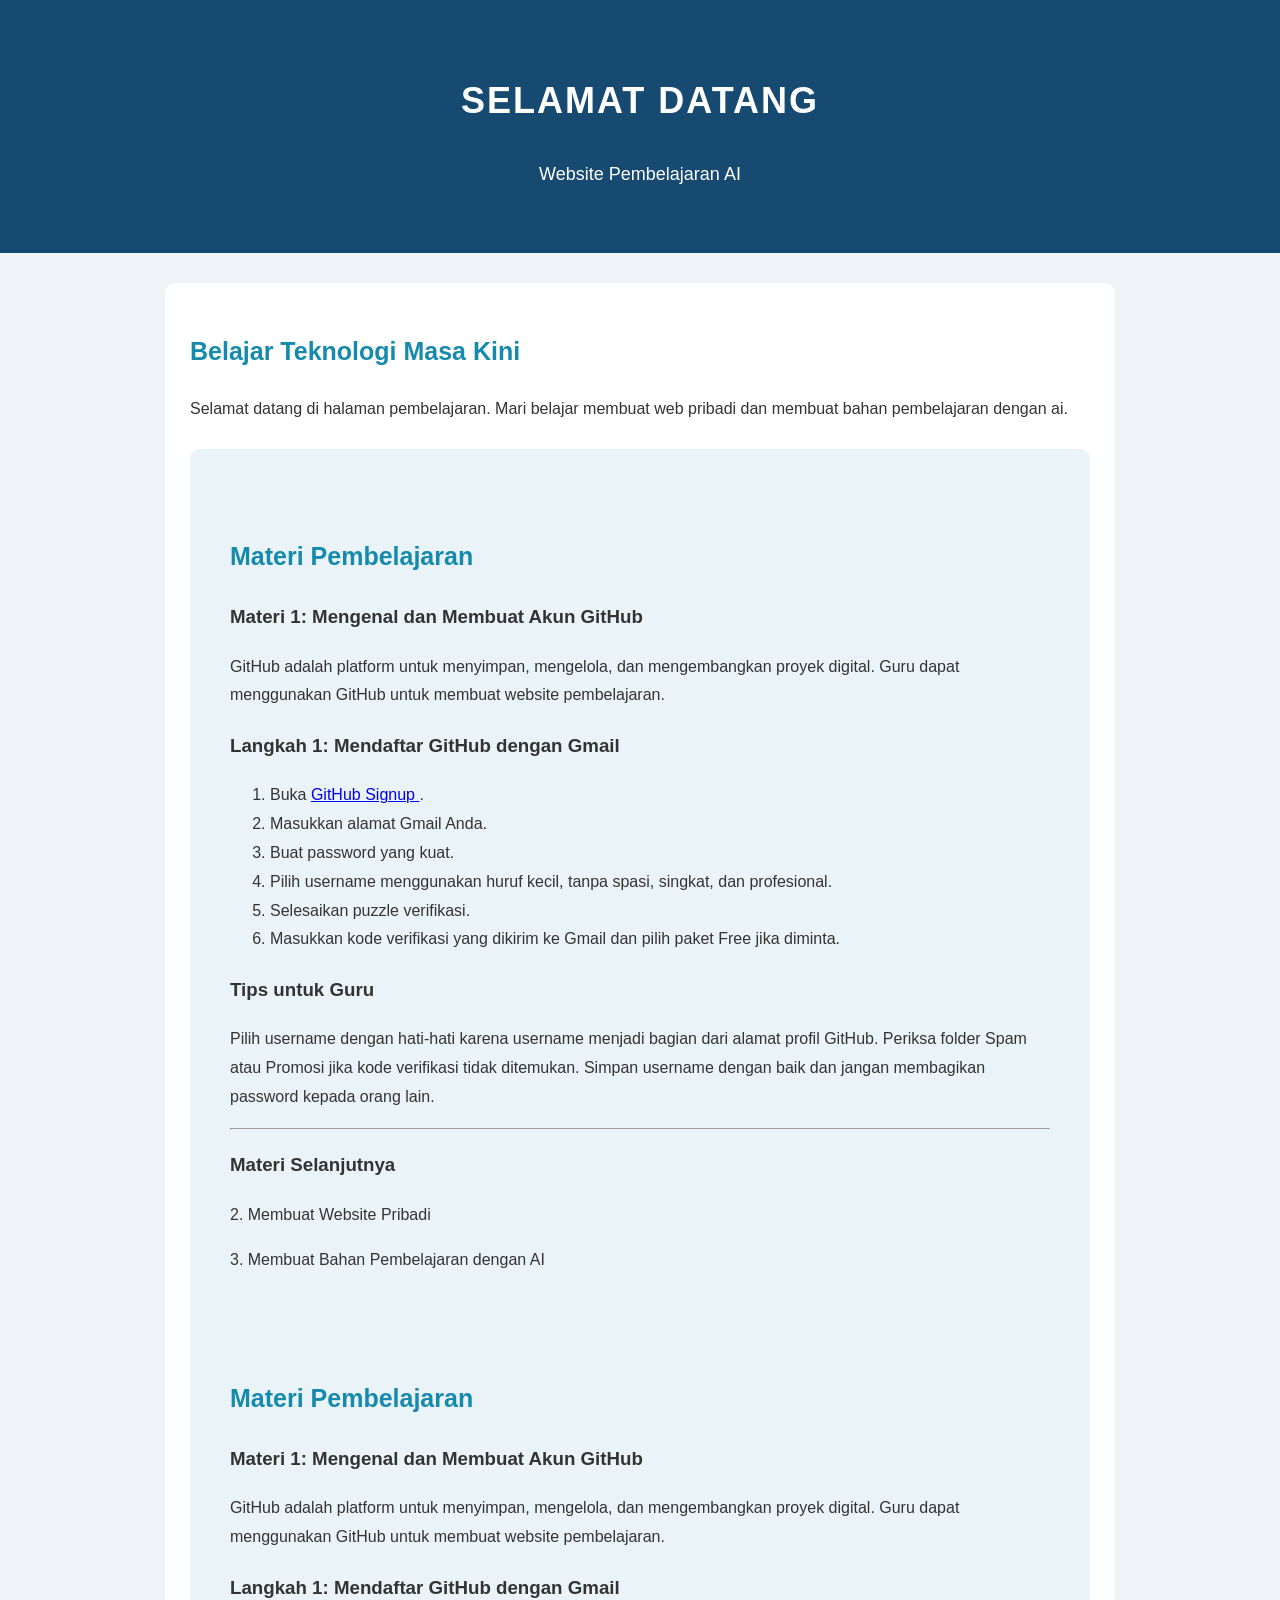
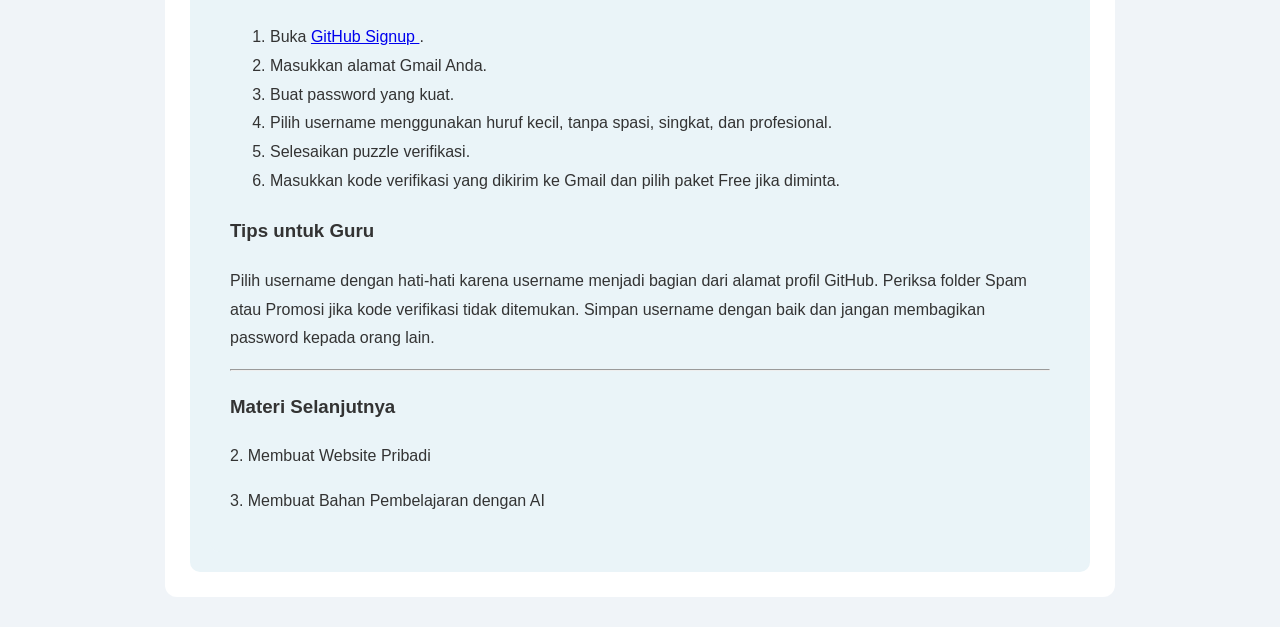
<file: index.html>
<!DOCTYPE html>
<html lang="id">
<head>
    <meta charset="UTF-8">
    <meta name="viewport" content="width=device-width, initial-scale=1.0">
    <title>Website Pembelajaran AI</title>
    <link rel="stylesheet" href="style.css">
</head>

<body>

    <header>
        <h1>SELAMAT DATANG</h1>
        <p>Website Pembelajaran AI</p>
    </header>

    <main>
        <h2>Belajar Teknologi Masa Kini</h2>

        <p>
            Selamat datang di halaman pembelajaran.
            Mari belajar membuat web pribadi dan membuat bahan pembelajaran dengan ai.
        </p>

        <section>
           
<section>
    <h2>Materi Pembelajaran</h2>

    <h3>Materi 1: Mengenal dan Membuat Akun GitHub</h3>

    <p>
        GitHub adalah platform untuk menyimpan,
        mengelola, dan mengembangkan proyek digital.
        Guru dapat menggunakan GitHub untuk membuat
        website pembelajaran.
    </p>

    <h3>Langkah 1: Mendaftar GitHub dengan Gmail</h3>

    <ol>
        <li>
            Buka
            <a href="https://github.com/signup" target="_blank">
                GitHub Signup
            </a>.
        </li>
        <li>Masukkan alamat Gmail Anda.</li>
        <li>Buat password yang kuat.</li>
        <li>
            Pilih username menggunakan huruf kecil,
            tanpa spasi, singkat, dan profesional.
        </li>
        <li>Selesaikan puzzle verifikasi.</li>
        <li>
            Masukkan kode verifikasi yang dikirim
            ke Gmail dan pilih paket Free jika diminta.
        </li>
    </ol>

    <h3>Tips untuk Guru</h3>

    <p>
        Pilih username dengan hati-hati karena
        username menjadi bagian dari alamat profil GitHub.
        Periksa folder Spam atau Promosi jika kode
        verifikasi tidak ditemukan.
        Simpan username dengan baik dan jangan
        membagikan password kepada orang lain.
    </p>

    <hr>

    <h3>Materi Selanjutnya</h3>

    <p>2. Membuat Website Pribadi</p>
    <p>3. Membuat Bahan Pembelajaran dengan AI</p>

</section>

<section>
    <h2>Materi Pembelajaran</h2>

    <h3>Materi 1: Mengenal dan Membuat Akun GitHub</h3>

    <p>
        GitHub adalah platform untuk menyimpan,
        mengelola, dan mengembangkan proyek digital.
        Guru dapat menggunakan GitHub untuk membuat
        website pembelajaran.
    </p>

    <h3>Langkah 1: Mendaftar GitHub dengan Gmail</h3>

    <ol>
        <li>
            Buka
            <a href="https://github.com/signup" target="_blank">
                GitHub Signup
            </a>.
        </li>
        <li>Masukkan alamat Gmail Anda.</li>
        <li>Buat password yang kuat.</li>
        <li>
            Pilih username menggunakan huruf kecil,
            tanpa spasi, singkat, dan profesional.
        </li>
        <li>Selesaikan puzzle verifikasi.</li>
        <li>
            Masukkan kode verifikasi yang dikirim
            ke Gmail dan pilih paket Free jika diminta.
        </li>
    </ol>

    <h3>Tips untuk Guru</h3>

    <p>
        Pilih username dengan hati-hati karena
        username menjadi bagian dari alamat profil GitHub.
        Periksa folder Spam atau Promosi jika kode
        verifikasi tidak ditemukan.
        Simpan username dengan baik dan jangan
        membagikan password kepada orang lain.
    </p>

    <hr>

    <h3>Materi Selanjutnya</h3>

    <p>2. Membuat Website Pribadi</p>
    <p>3. Membuat Bahan Pembelajaran dengan AI</p>

</section>

        </section>
    </main>

</body>
</html>
</file>
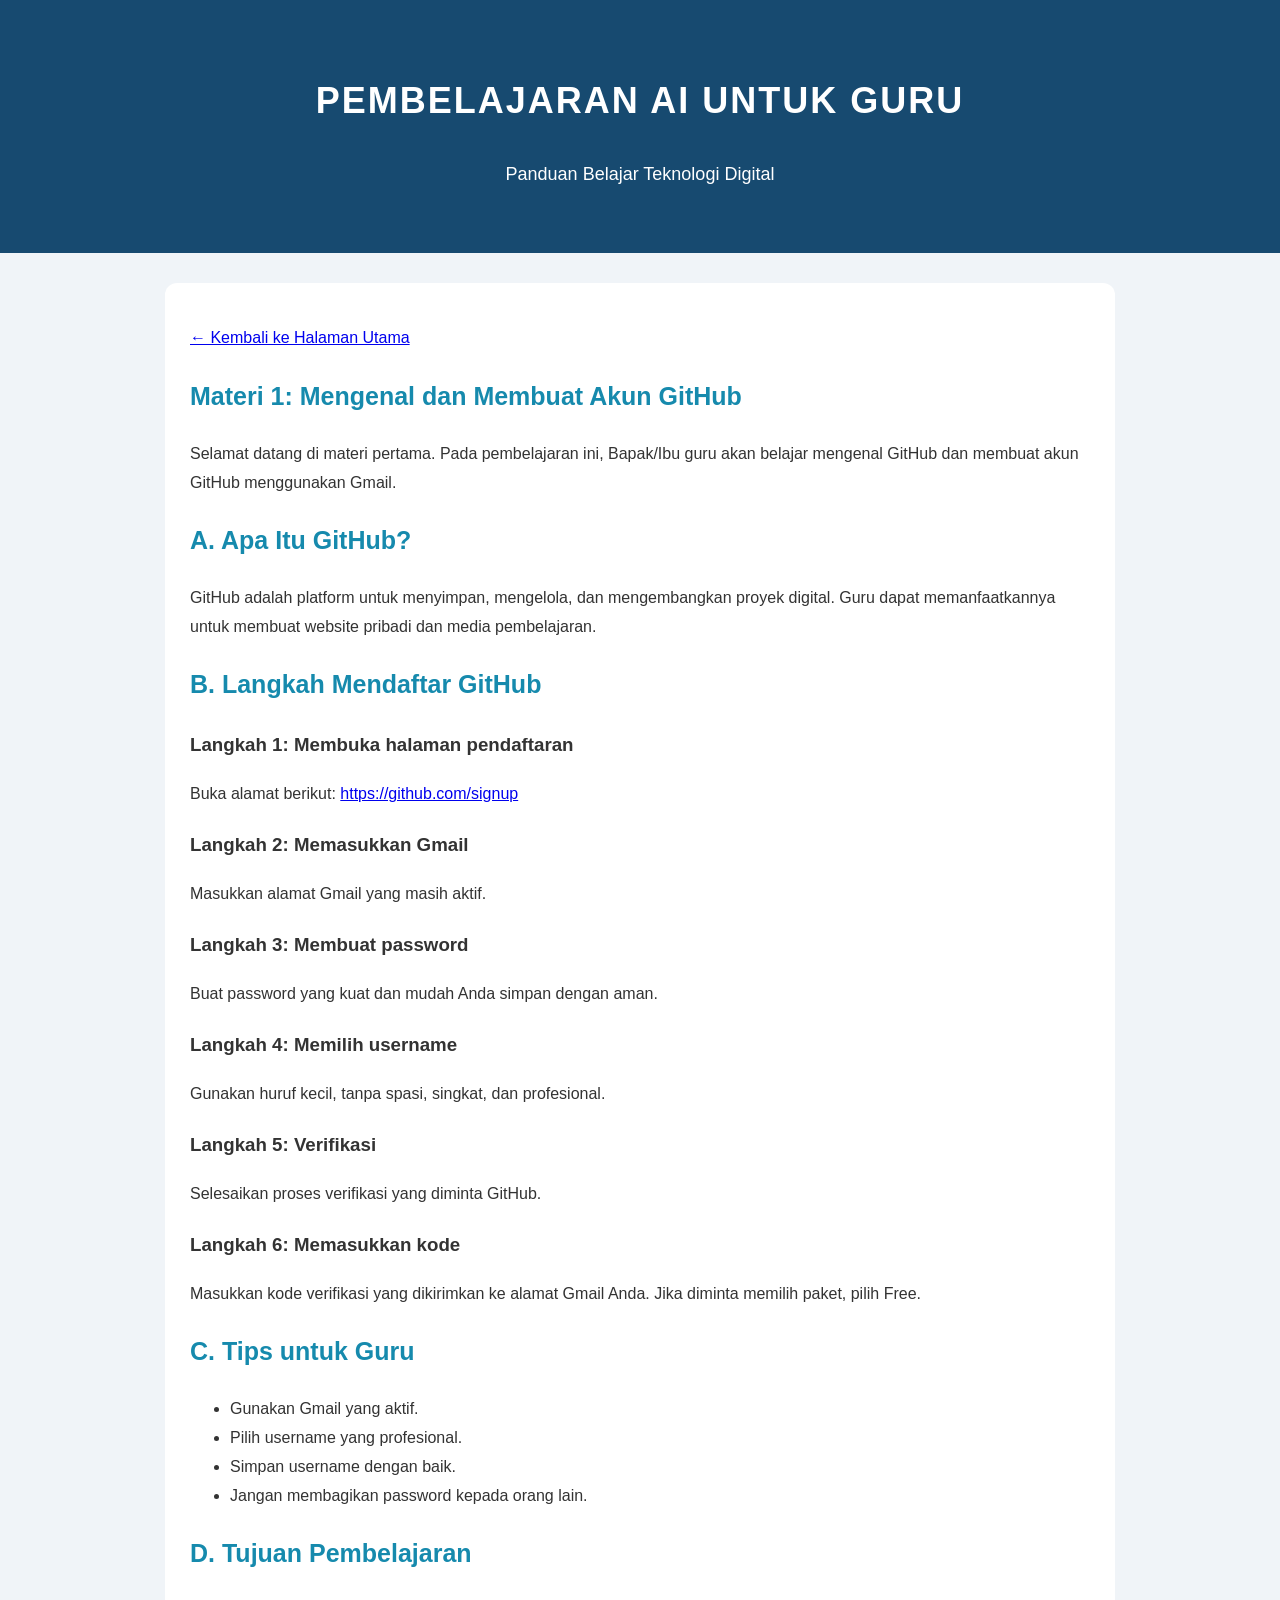
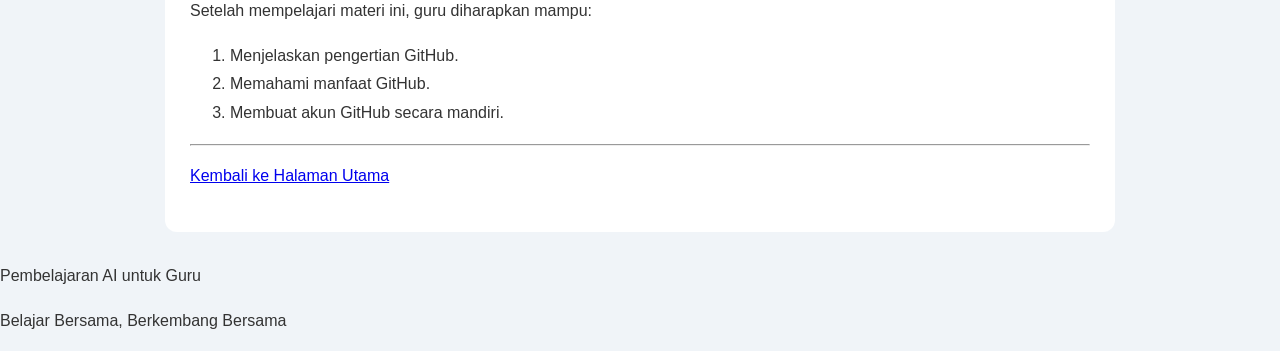
<file: materi-github.html>
<!DOCTYPE html>
<html lang="id">
<head>
    <meta charset="UTF-8">
    <meta name="viewport" content="width=device-width, initial-scale=1.0">
    <title>Belajar Membuat Akun GitHub</title>
    <link rel="stylesheet" href="style.css">
</head>

<body>

<header>
    <h1>PEMBELAJARAN AI UNTUK GURU</h1>
    <p>Panduan Belajar Teknologi Digital</p>
</header>

<main>

    <p><a href="index.html">← Kembali ke Halaman Utama</a></p>

    <h2>Materi 1: Mengenal dan Membuat Akun GitHub</h2>

    <p>
        Selamat datang di materi pertama.
        Pada pembelajaran ini, Bapak/Ibu guru akan
        belajar mengenal GitHub dan membuat akun
        GitHub menggunakan Gmail.
    </p>

    <h2>A. Apa Itu GitHub?</h2>

    <p>
        GitHub adalah platform untuk menyimpan,
        mengelola, dan mengembangkan proyek digital.
        Guru dapat memanfaatkannya untuk membuat
        website pribadi dan media pembelajaran.
    </p>

    <h2>B. Langkah Mendaftar GitHub</h2>

    <h3>Langkah 1: Membuka halaman pendaftaran</h3>
    <p>
        Buka alamat berikut:
        <a href="https://github.com/signup" target="_blank">
            https://github.com/signup
        </a>
    </p>

    <h3>Langkah 2: Memasukkan Gmail</h3>
    <p>Masukkan alamat Gmail yang masih aktif.</p>

    <h3>Langkah 3: Membuat password</h3>
    <p>Buat password yang kuat dan mudah Anda simpan dengan aman.</p>

    <h3>Langkah 4: Memilih username</h3>
    <p>
        Gunakan huruf kecil, tanpa spasi,
        singkat, dan profesional.
    </p>

    <h3>Langkah 5: Verifikasi</h3>
    <p>Selesaikan proses verifikasi yang diminta GitHub.</p>

    <h3>Langkah 6: Memasukkan kode</h3>
    <p>
        Masukkan kode verifikasi yang dikirimkan
        ke alamat Gmail Anda. Jika diminta memilih
        paket, pilih Free.
    </p>

    <h2>C. Tips untuk Guru</h2>

    <ul>
        <li>Gunakan Gmail yang aktif.</li>
        <li>Pilih username yang profesional.</li>
        <li>Simpan username dengan baik.</li>
        <li>Jangan membagikan password kepada orang lain.</li>
    </ul>

    <h2>D. Tujuan Pembelajaran</h2>

    <p>Setelah mempelajari materi ini, guru diharapkan mampu:</p>

    <ol>
        <li>Menjelaskan pengertian GitHub.</li>
        <li>Memahami manfaat GitHub.</li>
        <li>Membuat akun GitHub secara mandiri.</li>
    </ol>

    <hr>

    <p>
        <a href="index.html">Kembali ke Halaman Utama</a>
    </p>

</main>

<footer>
    <p>Pembelajaran AI untuk Guru</p>
    <p>Belajar Bersama, Berkembang Bersama</p>
</footer>

</body>
</html>
</file>
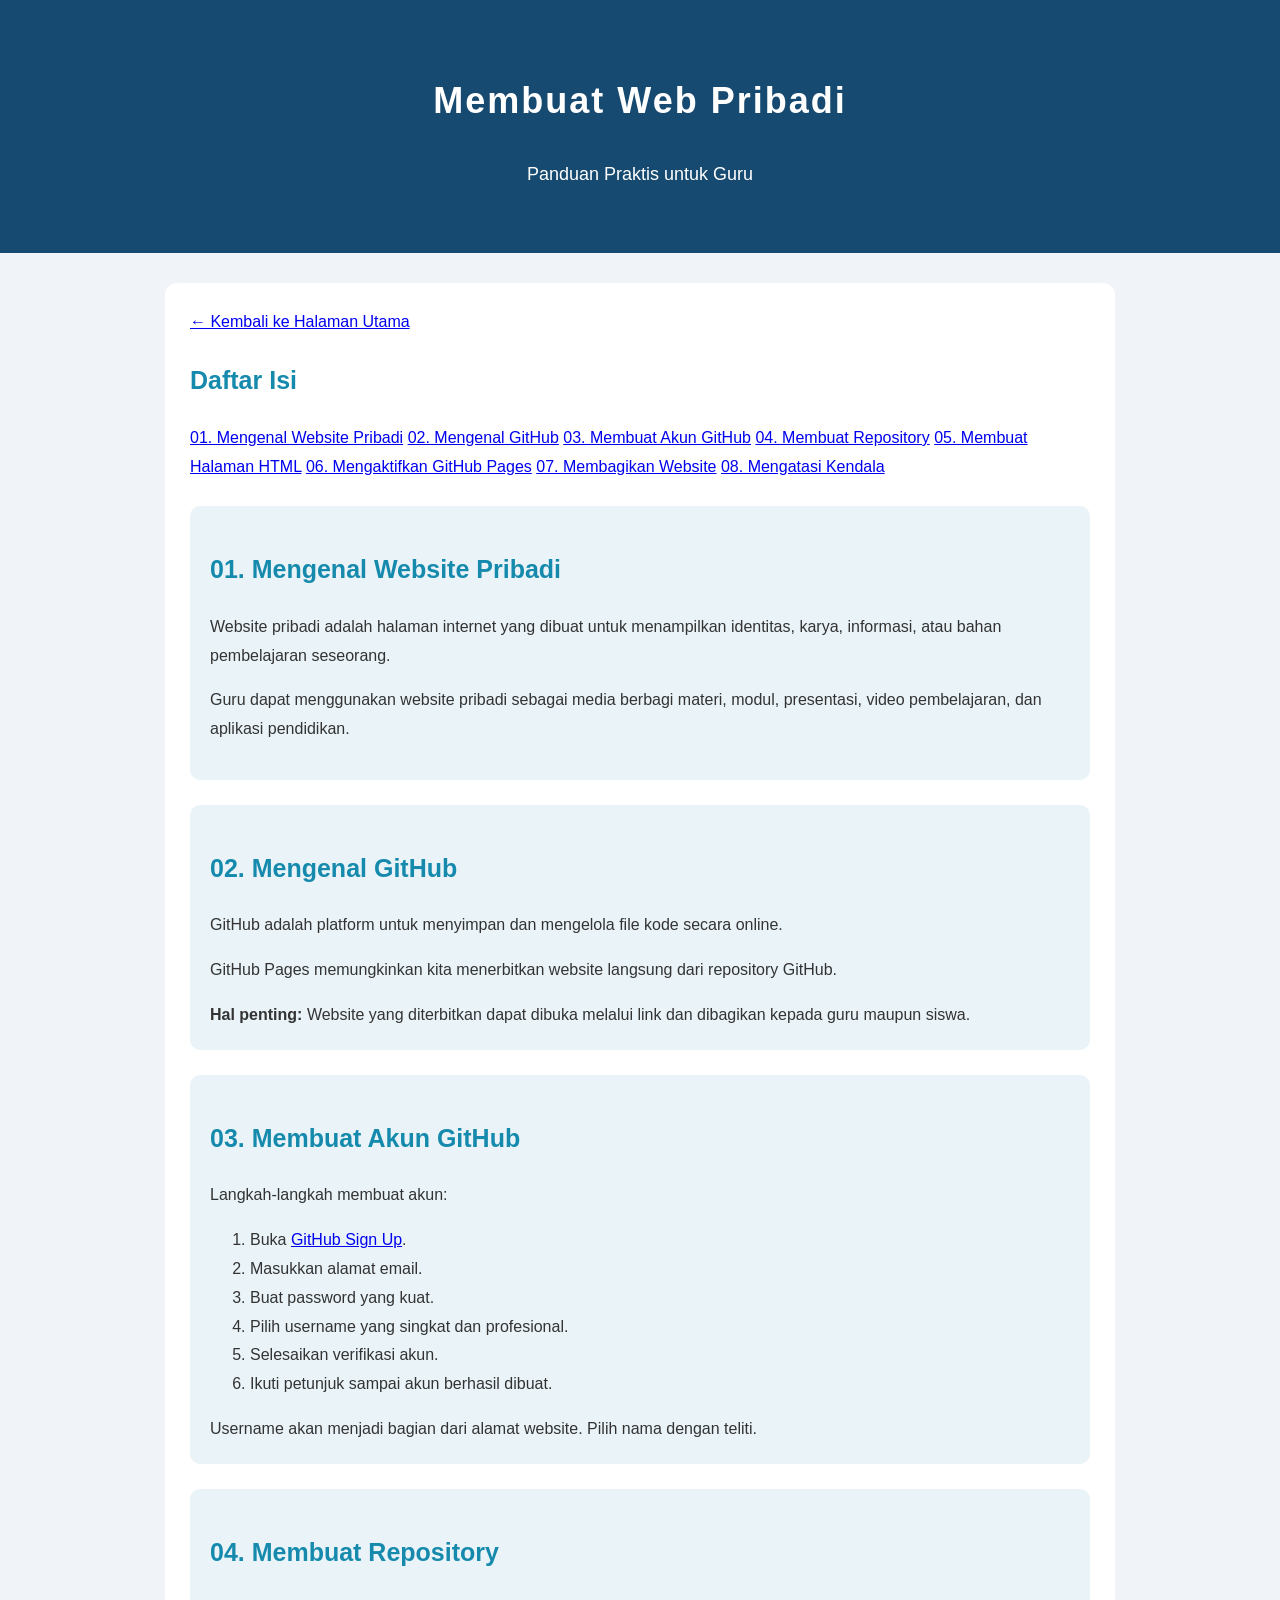
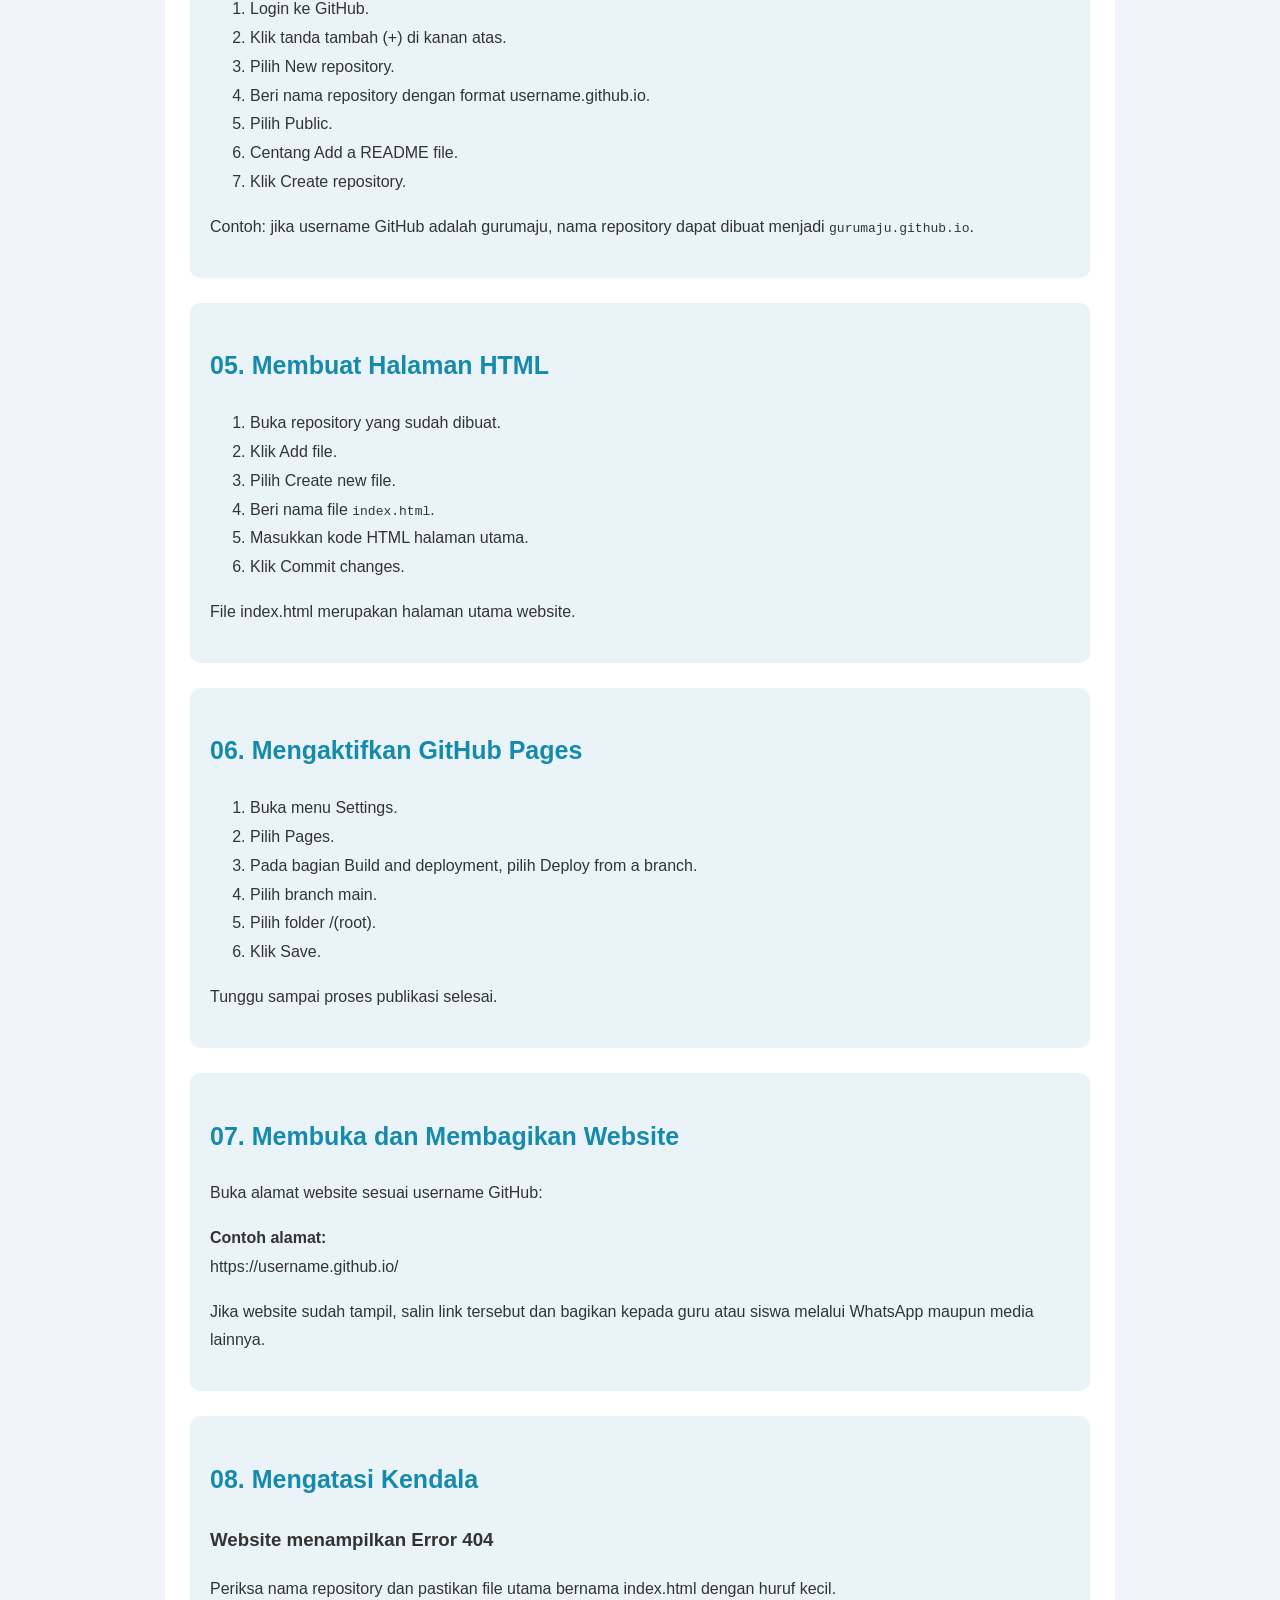
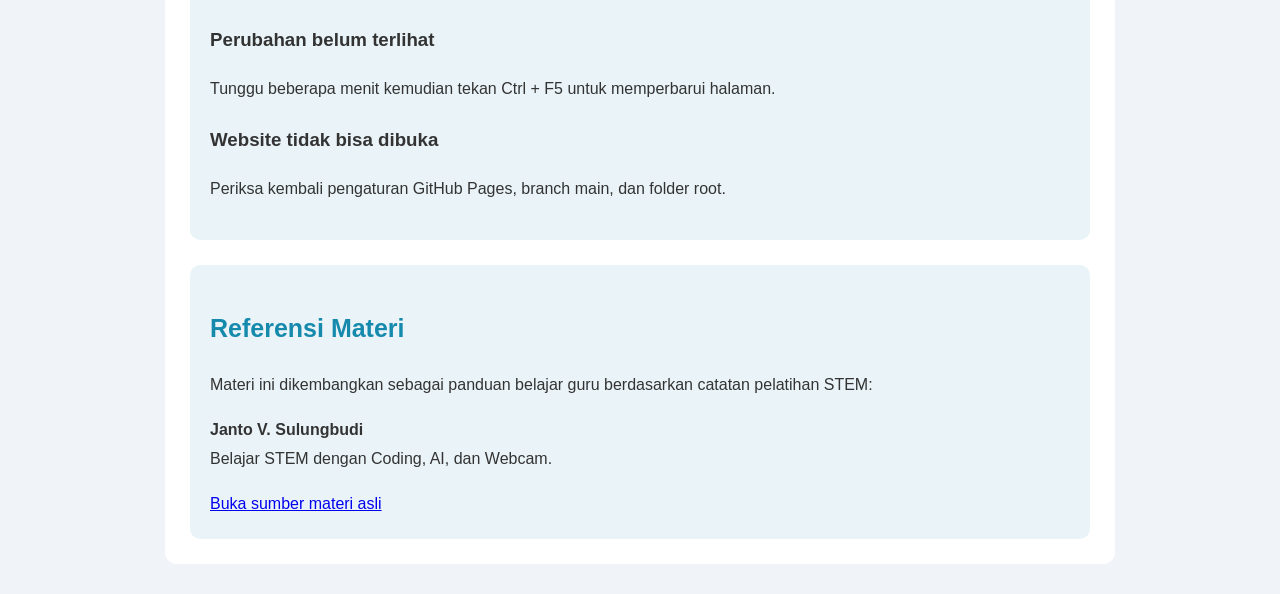
<file: web-pribadi.html>
<!DOCTYPE html>
<html lang="id">
<head>
<meta charset="UTF-8">
<meta name="viewport" content="width=device-width, initial-scale=1.0">
<title>Membuat Web Pribadi</title>
<link rel="stylesheet" href="style.css">
</head>

<body>

<header>
    <h1>Membuat Web Pribadi</h1>
    <p>Panduan Praktis untuk Guru</p>
</header>

<main>

<a href="index.html">← Kembali ke Halaman Utama</a>

<h2>Daftar Isi</h2>

<nav class="daftar-isi">
<a href="#pengantar">01. Mengenal Website Pribadi</a>
<a href="#github">02. Mengenal GitHub</a>
<a href="#akun">03. Membuat Akun GitHub</a>
<a href="#repository">04. Membuat Repository</a>
<a href="#html">05. Membuat Halaman HTML</a>
<a href="#pages">06. Mengaktifkan GitHub Pages</a>
<a href="#publikasi">07. Membagikan Website</a>
<a href="#kendala">08. Mengatasi Kendala</a>
</nav>

<section id="pengantar">
<h2>01. Mengenal Website Pribadi</h2>
<p>
Website pribadi adalah halaman internet yang dibuat
untuk menampilkan identitas, karya, informasi,
atau bahan pembelajaran seseorang.
</p>
<p>
Guru dapat menggunakan website pribadi sebagai
media berbagi materi, modul, presentasi,
video pembelajaran, dan aplikasi pendidikan.
</p>
</section>

<section id="github">
<h2>02. Mengenal GitHub</h2>
<p>
GitHub adalah platform untuk menyimpan dan
mengelola file kode secara online.
</p>
<p>
GitHub Pages memungkinkan kita menerbitkan
website langsung dari repository GitHub.
</p>
<div class="catatan">
<strong>Hal penting:</strong>
Website yang diterbitkan dapat dibuka melalui
link dan dibagikan kepada guru maupun siswa.
</div>
</section>

<section id="akun">
<h2>03. Membuat Akun GitHub</h2>
<p>Langkah-langkah membuat akun:</p>
<ol>
<li>Buka <a href="https://github.com/signup" target="_blank">GitHub Sign Up</a>.</li>
<li>Masukkan alamat email.</li>
<li>Buat password yang kuat.</li>
<li>Pilih username yang singkat dan profesional.</li>
<li>Selesaikan verifikasi akun.</li>
<li>Ikuti petunjuk sampai akun berhasil dibuat.</li>
</ol>
<div class="catatan">
Username akan menjadi bagian dari alamat website.
Pilih nama dengan teliti.
</div>
</section>

<section id="repository">
<h2>04. Membuat Repository</h2>
<ol>
<li>Login ke GitHub.</li>
<li>Klik tanda tambah (+) di kanan atas.</li>
<li>Pilih New repository.</li>
<li>Beri nama repository dengan format username.github.io.</li>
<li>Pilih Public.</li>
<li>Centang Add a README file.</li>
<li>Klik Create repository.</li>
</ol>
<p>
Contoh: jika username GitHub adalah gurumaju,
nama repository dapat dibuat menjadi
<code>gurumaju.github.io</code>.
</p>
</section>

<section id="html">
<h2>05. Membuat Halaman HTML</h2>
<ol>
<li>Buka repository yang sudah dibuat.</li>
<li>Klik Add file.</li>
<li>Pilih Create new file.</li>
<li>Beri nama file <code>index.html</code>.</li>
<li>Masukkan kode HTML halaman utama.</li>
<li>Klik Commit changes.</li>
</ol>
<p>
File index.html merupakan halaman utama website.
</p>
</section>

<section id="pages">
<h2>06. Mengaktifkan GitHub Pages</h2>
<ol>
<li>Buka menu Settings.</li>
<li>Pilih Pages.</li>
<li>Pada bagian Build and deployment, pilih Deploy from a branch.</li>
<li>Pilih branch main.</li>
<li>Pilih folder /(root).</li>
<li>Klik Save.</li>
</ol>
<p>
Tunggu sampai proses publikasi selesai.
</p>
</section>

<section id="publikasi">
<h2>07. Membuka dan Membagikan Website</h2>
<p>
Buka alamat website sesuai username GitHub:
</p>
<div class="catatan">
<strong>Contoh alamat:</strong>
<br>
https://username.github.io/
</div>
<p>
Jika website sudah tampil, salin link tersebut
dan bagikan kepada guru atau siswa melalui
WhatsApp maupun media lainnya.
</p>
</section>

<section id="kendala">
<h2>08. Mengatasi Kendala</h2>

<h3>Website menampilkan Error 404</h3>
<p>
Periksa nama repository dan pastikan file utama
bernama index.html dengan huruf kecil.
</p>

<h3>Perubahan belum terlihat</h3>
<p>
Tunggu beberapa menit kemudian tekan Ctrl + F5
untuk memperbarui halaman.
</p>

<h3>Website tidak bisa dibuka</h3>
<p>
Periksa kembali pengaturan GitHub Pages,
branch main, dan folder root.
</p>
</section>

<section>
<h2>Referensi Materi</h2>
<p>
Materi ini dikembangkan sebagai panduan belajar
guru berdasarkan catatan pelatihan STEM:
</p>
<p>
<strong>Janto V. Sulungbudi</strong><br>
Belajar STEM dengan Coding, AI, dan Webcam.
</p>
<a href="https://sulungbudi.github.io/Medan/"
target="_blank">
Buka sumber materi asli
</a>
</section>

</main>

</body>
</html>
</file>
<file: style.css>
/* PENGATURAN SELURUH HALAMAN */
body {
    font-family: Arial, sans-serif;
    background-color: #f0f4f8;
    color: #333333;
    margin: 0;
    line-height: 1.8;
}

/* BAGIAN JUDUL */
header {
    background-color: #174a70;
    color: white;
    text-align: center;
    padding: 45px 20px;
}

header h1 {
    font-size: 36px;
    letter-spacing: 2px;
}

header p {
    font-size: 18px;
}

/* ISI HALAMAN */
main {
    max-width: 900px;
    margin: 30px auto;
    padding: 25px;
    background-color: white;
    border-radius: 12px;
}

/* JUDUL MATERI */
h2 {
    color: #168aad;
    font-size: 25px;
}

/* KOTAK MATERI */
section {
    background-color: #eaf4f8;
    padding: 20px;
    border-radius: 10px;
    margin-top: 25px;
}
</file>
